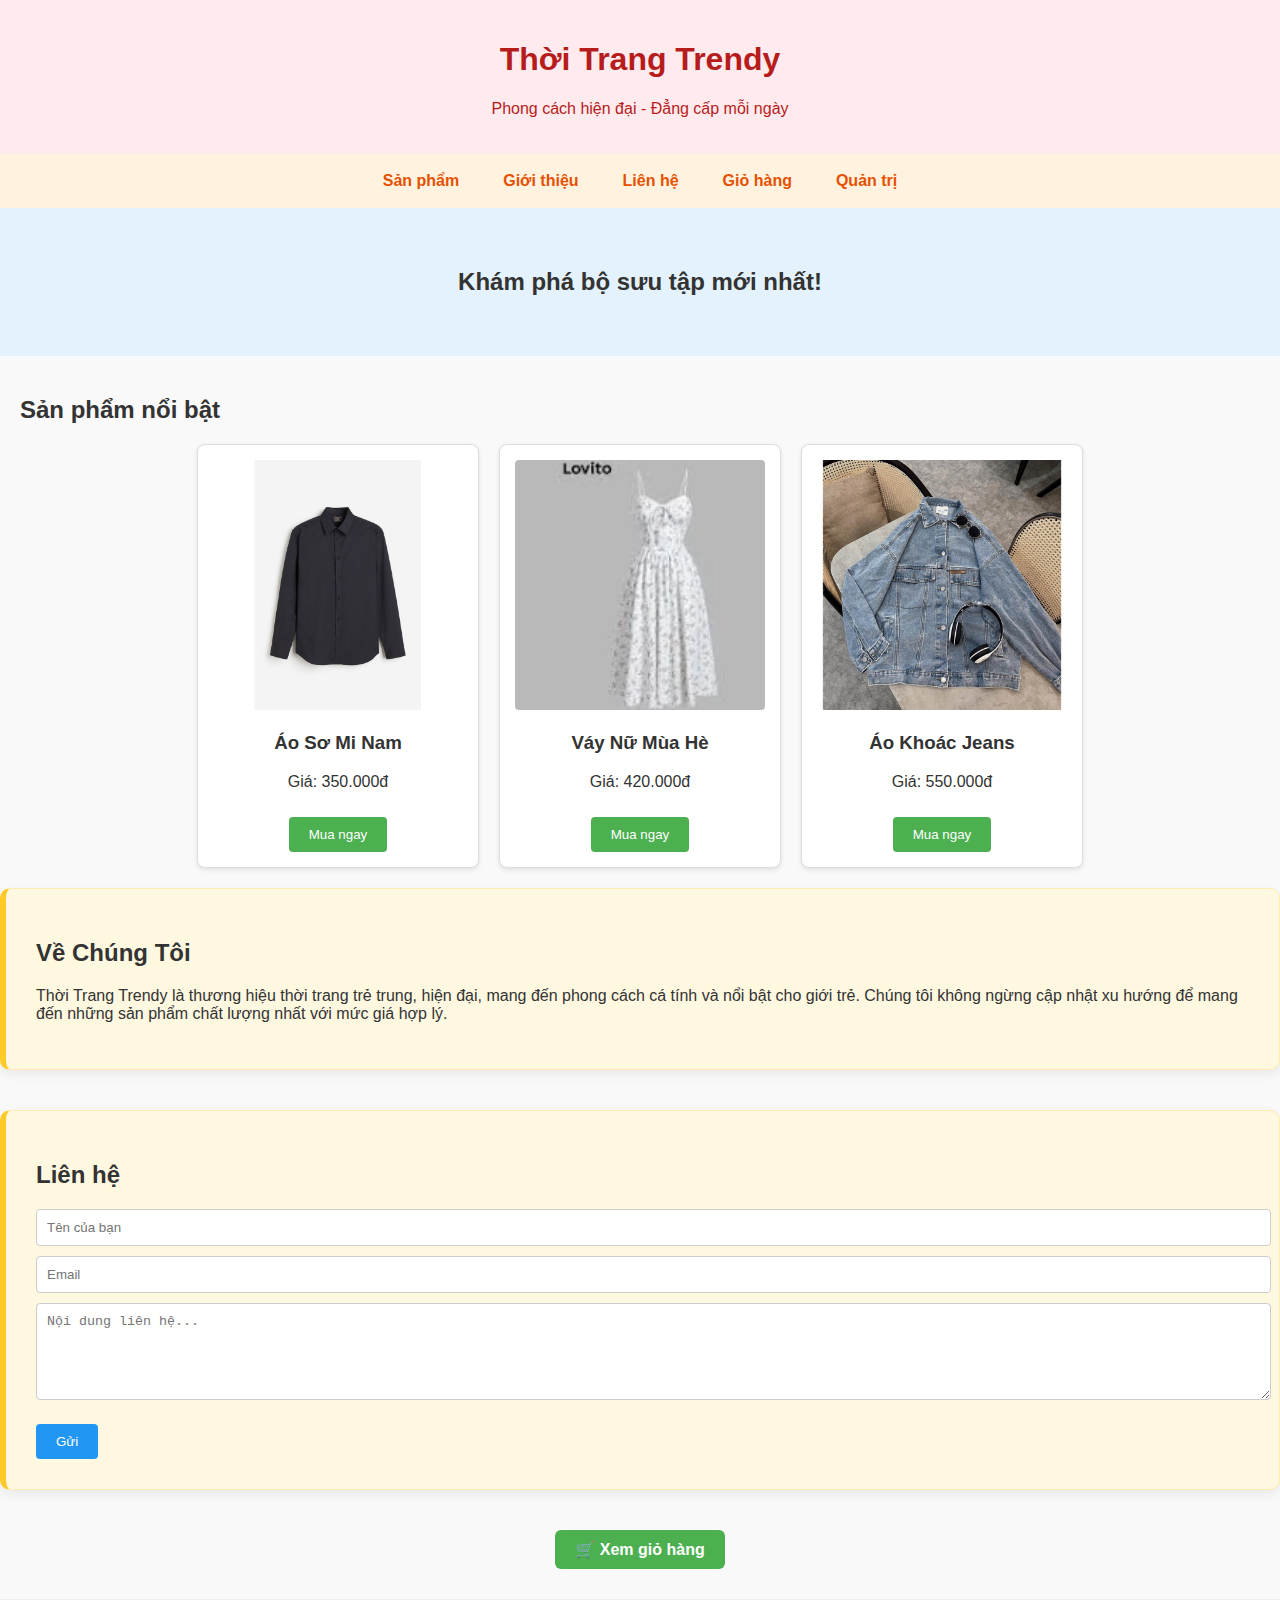
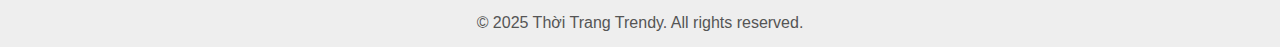
<file: index.html>
<!DOCTYPE html>
<html lang="vi">
<head>
  <meta charset="UTF-8" />
  <meta name="viewport" content="width=device-width, initial-scale=1.0" />
  <title>Thời Trang Trendy</title>
  <link rel="stylesheet" href="style.css" />
  <style>
    .section-box {
      background-color: #fff8e1;
      border: 1px solid #ffecb3;
      border-left: 6px solid #ffca28;
      border-radius: 10px;
      padding: 30px;
      box-shadow: 0 4px 12px rgba(0, 0, 0, 0.07);
      margin-bottom: 40px;
    }
  </style>
</head>
<body>
  <header>
    <h1>Thời Trang Trendy</h1>
    <p>Phong cách hiện đại - Đẳng cấp mỗi ngày</p>
  </header>

  <nav>
    <a href="#sanpham">Sản phẩm</a>
    <a href="#gioithieu">Giới thiệu</a>
    <a href="#lienhe">Liên hệ</a>
    <a href="cart.html">Giỏ hàng</a>
    <a href="admin.html">Quản trị</a>
  </nav>

  <div class="hero">
    <h2>Khám phá bộ sưu tập mới nhất!</h2>
  </div>

  <section id="sanpham" class="section">
    <h2>Sản phẩm nổi bật</h2>
    <div class="products">
      <div class="product">
        <img src="Hinh/h01.jpg" alt="Áo sơ mi nam">
        <h3>Áo Sơ Mi Nam</h3>
        <p>Giá: 350.000đ</p>
        <button onclick="addToCart('Áo Sơ Mi Nam', 1, 350000)">Mua ngay</button>
      </div>
      <div class="product">
        <img src="Hinh/h02.webp" alt="Váy nữ mùa hè">
        <h3>Váy Nữ Mùa Hè</h3>
        <p>Giá: 420.000đ</p>
        <button onclick="addToCart('Váy Nữ Mùa Hè', 1, 420000)">Mua ngay</button>
      </div>
      <div class="product">
        <img src="Hinh/h03.jpg" alt="Áo khoác jeans">
        <h3>Áo Khoác Jeans</h3>
        <p>Giá: 550.000đ</p>
        <button onclick="addToCart('Áo Khoác Jeans', 1, 550000)">Mua ngay</button>
      </div>
    </div>
  </section>

  <section id="gioithieu" class="section section-box">
    <h2>Về Chúng Tôi</h2>
    <p>Thời Trang Trendy là thương hiệu thời trang trẻ trung, hiện đại, mang đến phong cách cá tính và nổi bật cho giới trẻ. Chúng tôi không ngừng cập nhật xu hướng để mang đến những sản phẩm chất lượng nhất với mức giá hợp lý.</p>
  </section>

  <section id="lienhe" class="section section-box">
    <h2>Liên hệ</h2>
    <form>
      <input type="text" placeholder="Tên của bạn" required />
      <input type="email" placeholder="Email" required />
      <textarea placeholder="Nội dung liên hệ..." rows="5" required></textarea>
      <button type="submit">Gửi</button>
    </form>
  </section>

  <div style="text-align: center; margin: 30px;">
    <a href="cart.html" class="to-cart">🛒 Xem giỏ hàng</a>
  </div>

  <footer>
    &copy; 2025 Thời Trang Trendy. All rights reserved.
  </footer>

  <script>
    function addToCart(name, quantity, price) {
      let cart = JSON.parse(localStorage.getItem('cart')) || [];
      let existing = cart.find(item => item.name === name);
      if (existing) {
        existing.quantity += quantity;
      } else {
        cart.push({ name, quantity, price });
      }
      localStorage.setItem('cart', JSON.stringify(cart));
      alert("Đã thêm vào giỏ hàng!");
    }

    function removeFromCart(name, quantity = 1) {
      let cart = JSON.parse(localStorage.getItem('cart')) || [];
      let existing = cart.find(item => item.name === name);
      if (existing) {
        existing.quantity -= quantity;
        if (existing.quantity <= 0) {
          cart = cart.filter(item => item.name !== name);
        }
        localStorage.setItem('cart', JSON.stringify(cart));
      }
    }
  </script>
</body>
</html>
</file>
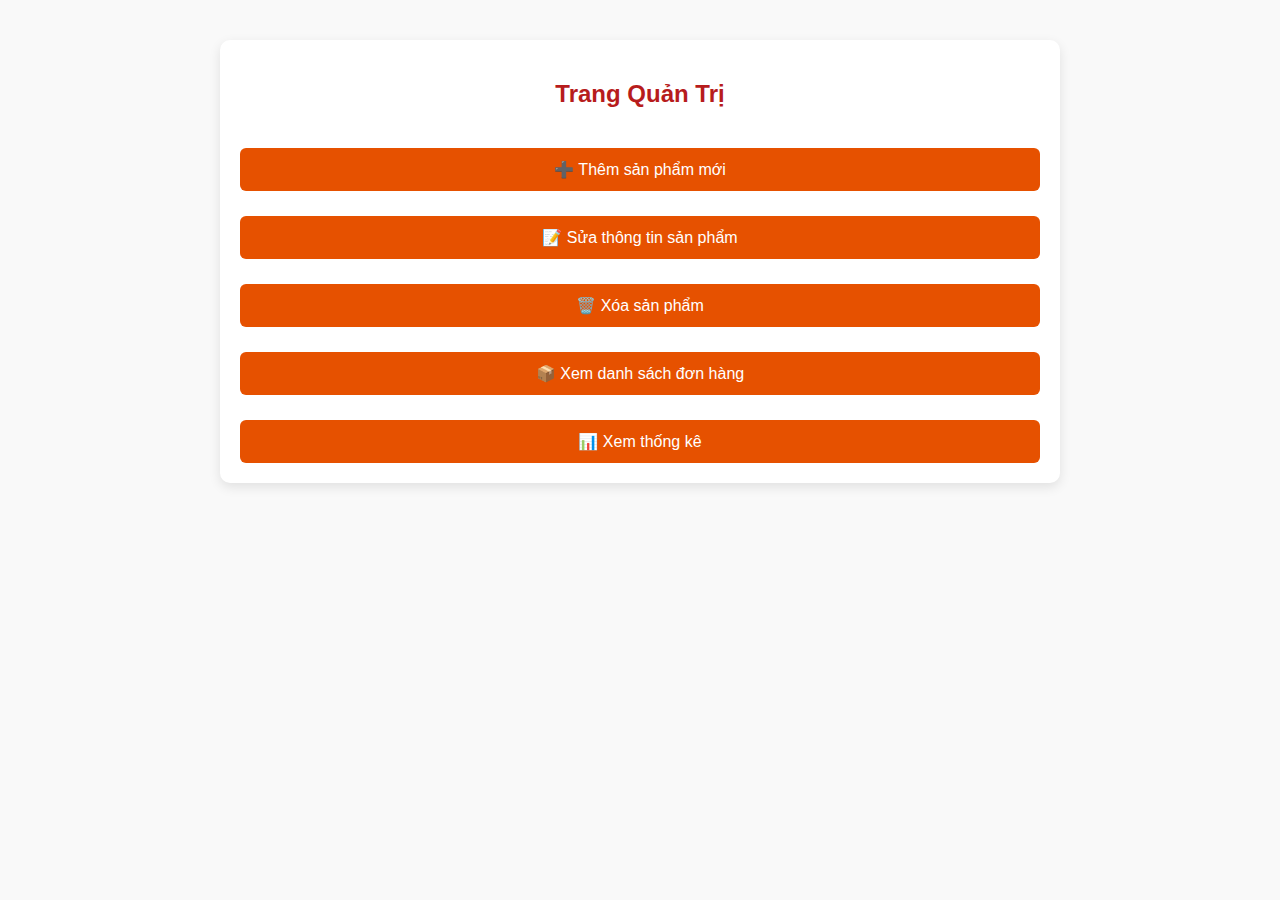
<file: admin.html>
<!DOCTYPE html>
<html lang="vi">
<head>
  <meta charset="UTF-8">
  <meta name="viewport" content="width=device-width, initial-scale=1.0">
  <title>Trang Quản Trị</title>
  <link rel="stylesheet" href="style.css">
  <style>
    .admin-panel {
      max-width: 800px;
      margin: 40px auto;
      padding: 20px;
      background-color: #fff;
      border-radius: 10px;
      box-shadow: 0 4px 12px rgba(0,0,0,0.1);
    }

    .admin-panel h2 {
      text-align: center;
      margin-bottom: 30px;
      color: #b71c1c;
    }

    .admin-actions {
      display: flex;
      flex-direction: column;
      gap: 15px;
    }

    .admin-actions button {
      padding: 12px;
      font-size: 16px;
      background-color: #e65100;
      color: white;
      border: none;
      border-radius: 6px;
      cursor: pointer;
      transition: 0.3s ease;
    }

    .admin-actions button:hover {
      background-color: #bf360c;
      transform: scale(1.05);
    }
  </style>
</head>
<body>
  <div class="admin-panel">
    <h2>Trang Quản Trị</h2>
    <div class="admin-actions">
      <button>➕ Thêm sản phẩm mới</button>
      <button>📝 Sửa thông tin sản phẩm</button>
      <button>🗑️ Xóa sản phẩm</button>
      <button>📦 Xem danh sách đơn hàng</button>
      <button>📊 Xem thống kê</button>
    </div>
  </div>
</body>
</html>
</file>
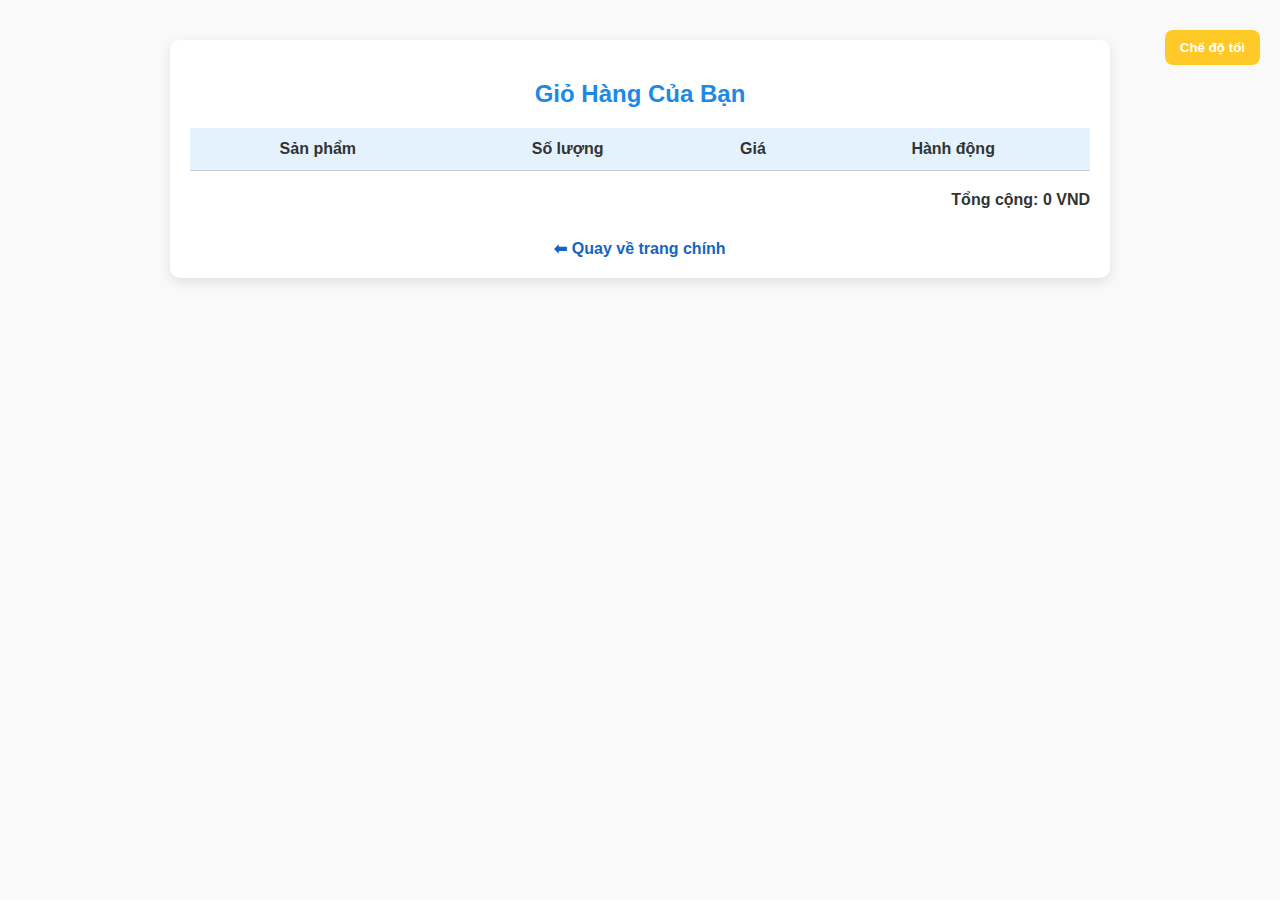
<file: cart.html>
<!DOCTYPE html>
<html lang="vi">
<head>
  <meta charset="UTF-8">
  <meta name="viewport" content="width=device-width, initial-scale=1.0">
  <title>Giỏ Hàng</title>
  <link rel="stylesheet" href="style.css">
  <style>
    .cart-container {
      max-width: 900px;
      margin: 40px auto;
      padding: 20px;
      background-color: #fff;
      border-radius: 10px;
      box-shadow: 0 4px 12px rgba(0, 0, 0, 0.1);
    }

    .cart-container h2 {
      text-align: center;
      margin-bottom: 20px;
      color: #1e88e5;
    }

    table {
      width: 100%;
      border-collapse: collapse;
      margin-top: 20px;
    }

    th, td {
      padding: 12px;
      border-bottom: 1px solid #ccc;
      text-align: center;
    }

    th {
      background-color: #e3f2fd;
    }

    .total {
      text-align: right;
      font-weight: bold;
      margin-top: 20px;
    }

    .dark-mode {
      background-color: #121212;
      color: #f0f0f0;
    }

    .dark-mode .cart-container {
      background-color: #1e1e1e;
      box-shadow: none;
    }

    .toggle-theme {
      position: fixed;
      top: 20px;
      right: 20px;
      background-color: #ffca28;
      border: none;
      padding: 10px 15px;
      border-radius: 8px;
      cursor: pointer;
      font-weight: bold;
      transition: background-color 0.3s ease;
    }

    .toggle-theme:hover {
      background-color: #fbc02d;
    }

    .back-home {
      display: block;
      text-align: center;
      margin-top: 30px;
      text-decoration: none;
      font-weight: bold;
      color: #1565c0;
      transition: 0.3s;
    }

    .back-home:hover {
      color: #0d47a1;
    }

    .qty-btn {
      padding: 4px 10px;
      background-color: #2196f3;
      color: white;
      border: none;
      border-radius: 4px;
      margin: 0 4px;
      cursor: pointer;
    }

    .qty-btn:hover {
      background-color: #1976d2;
    }
  </style>
</head>
<body>
  <button class="toggle-theme" onclick="toggleTheme()">Chế độ tối</button>
  <div class="cart-container">
    <h2>Giỏ Hàng Của Bạn</h2>
    <table>
      <thead>
        <tr>
          <th>Sản phẩm</th>
          <th>Số lượng</th>
          <th>Giá</th>
          <th>Hành động</th>
        </tr>
      </thead>
      <tbody id="cart-items"></tbody>
    </table>
    <div class="total">Tổng cộng: 0 VND</div>
    <a href="index.html" class="back-home">⬅ Quay về trang chính</a>
  </div>

  <script>
    function toggleTheme() {
      document.body.classList.toggle('dark-mode');
    }

    function addToCart(name, quantity, price) {
      let cart = JSON.parse(localStorage.getItem('cart')) || [];
      let existing = cart.find(item => item.name === name);
      if (existing) {
        existing.quantity += quantity;
      } else {
        cart.push({ name, quantity, price });
      }
      localStorage.setItem('cart', JSON.stringify(cart));
      loadCart();
    }

    function removeFromCart(name, quantity = 1) {
      let cart = JSON.parse(localStorage.getItem('cart')) || [];
      let existing = cart.find(item => item.name === name);
      if (existing) {
        existing.quantity -= quantity;
        if (existing.quantity <= 0) {
          cart = cart.filter(item => item.name !== name);
        }
        localStorage.setItem('cart', JSON.stringify(cart));
        loadCart();
      }
    }

    function loadCart() {
      const cart = JSON.parse(localStorage.getItem('cart')) || [];
      const tbody = document.getElementById('cart-items');
      let total = 0;
      tbody.innerHTML = '';
      cart.forEach(item => {
        let row = document.createElement('tr');
        row.innerHTML = `
          <td>${item.name}</td>
          <td>
            <button class="qty-btn" onclick="removeFromCart('${item.name}', 1)">-</button>
            ${item.quantity}
            <button class="qty-btn" onclick="addToCart('${item.name}', 1, ${item.price})">+</button>
          </td>
          <td>${(item.price * item.quantity).toLocaleString()} VND</td>
          <td><button class="qty-btn" onclick="removeFromCart('${item.name}', ${item.quantity})">Xóa</button></td>
        `;
        tbody.appendChild(row);
        total += item.quantity * item.price;
      });
      document.querySelector('.total').textContent = 'Tổng cộng: ' + total.toLocaleString() + ' VND';
    }

    loadCart();
  </script>
</body>
</html>
</file>
<file: style.css>
body {
    background-color: #f9f9f9;
    color: #333;
    font-family: 'Segoe UI', Tahoma, Geneva, Verdana, sans-serif;
    margin: 0;
    padding: 0;
  }
  
  header {
    background-color: #ffebee;
    color: #b71c1c;
    text-align: center;
    padding: 20px;
  }
  
  nav {
    display: flex;
    justify-content: center;
    gap: 20px;
    background-color: #fff3e0;
    padding: 10px;
  }
  
  nav a {
    color: #e65100;
    text-decoration: none;
    font-weight: bold;
  }
  
  .hero {
    background-color: #e3f2fd;
    padding: 40px;
    text-align: center;
  }
  
  .section {
    padding: 20px;
  }
  
  .products {
    display: flex;
    gap: 20px;
    justify-content: center;
    flex-wrap: wrap;
  }
  
  .product {
    background-color: #ffffff;
    border: 1px solid #ddd;
    border-radius: 8px;
    padding: 15px;
    text-align: center;
    width: 250px;
    box-shadow: 0 2px 5px rgba(0,0,0,0.1);
  }
  
  .product img {
    width: 100%;
    height: auto;
    border-radius: 4px;
  }
  
  button {
    background-color: #4caf50;
    color: white;
    border: none;
    padding: 10px 20px;
    margin-top: 10px;
    border-radius: 4px;
    cursor: pointer;
  }
  
  form input, form textarea {
    width: 100%;
    padding: 10px;
    margin-bottom: 10px;
    border: 1px solid #ccc;
    border-radius: 4px;
  }
  
  form button {
    background-color: #2196f3;
  }
  
  footer {
    text-align: center;
    padding: 15px;
    background-color: #eeeeee;
    color: #555;
  }
  button {
    transition: all 0.3s ease;
  }
  
  button:hover {
    background-color: #388e3c;
    transform: scale(1.05);
    box-shadow: 0 4px 8px rgba(0,0,0,0.2);
  }
  
  form button:hover {
    background-color: #1976d2;
  }
  nav a {
    transition: all 0.3s ease;
    padding: 8px 12px;
    border-radius: 6px;
  }
  
  nav a:hover {
    background-color: #ffe0b2;
    color: #d84315;
    box-shadow: 0 2px 6px rgba(0, 0, 0, 0.15);
    transform: scale(1.05);
  }
  .to-cart {
    display: inline-block;
    text-align: center;
    padding: 10px 20px;
    font-weight: bold;
    color: white;
    background-color: #4caf50;
    border-radius: 6px;
    text-decoration: none;
    transition: background-color 0.3s;
  }
  
  .to-cart:hover {
    background-color: #388e3c;
  }
  .section-box {
    background-color: #fff8e1;
    border: 1px solid #ffecb3;
    border-left: 6px solid #ffca28;
    border-radius: 10px;
    padding: 30px;
    box-shadow: 0 4px 12px rgba(0, 0, 0, 0.07);
    margin-bottom: 40px;
  }
</file>
